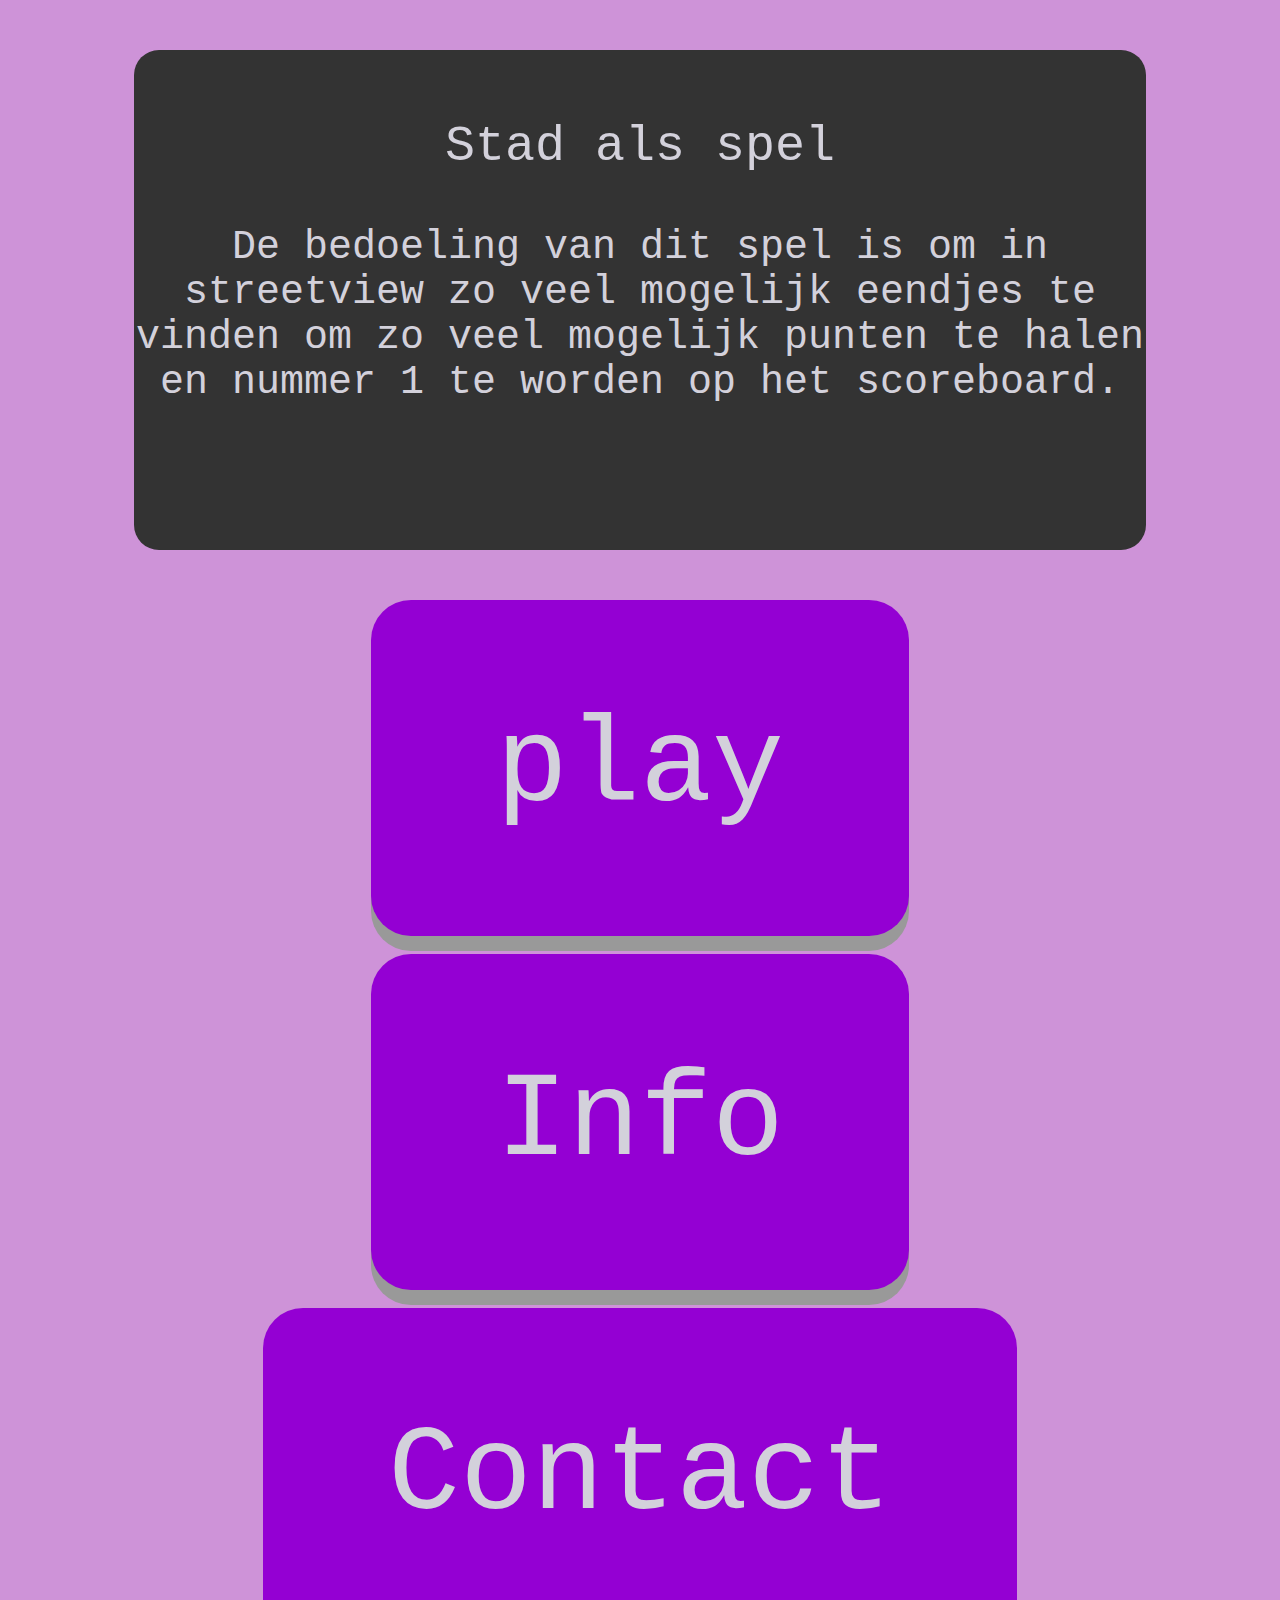
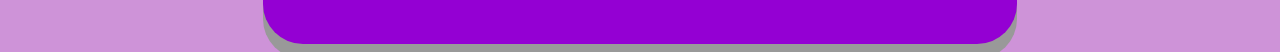
<file: StadAlsSpel/index.html>
<!DOCTYPE html>
<html>
<head>
<link href="style.css" rel="stylesheet" type="text/css">
</head>
<body>

<div class="box">
  <br><p class="tekst1 monospace"> Stad als spel </p>
  <p class="tekst2 monospace"> De bedoeling van dit spel is om in streetview zo veel mogelijk eendjes te vinden om zo veel mogelijk punten te halen en nummer 1 te worden op het scoreboard. </p>
</div>
<center><button type="button" name="button" class="button monospace">play</button><br><br>
<button type="button" name="button" class="button monospace">Info</button><br><br>
<button type="button" name="button" class="button monospace">Contact</button>

</body>
</html>
</file>
<file: StadAlsSpel/style.css>
body {
  background-color: #ce93d8;
}
.box {
  background-color: #333;
  width: 80%;
  margin-left: 10%;
  border-radius: 25px;
  margin-top: 50px;
  margin-bottom: 50px;
  min-height: 500px;
  max-height: 500px;
}
.tekst1 {
  font-size: 50px;
  text-align: center;
  color: #D3D1DB;

}
.tekst2 {
  font-size: 40px;
  text-align: center;
  color: #D3D1DB;
}
.button {
  padding: 100px 125px;
  font-size: 120px;
  text-align: center;
  cursor: pointer;
  outline: none;
  color: #D3D1DB;
  background-color: #9400D3;
  border: none;
  border-radius: 40px;
  box-shadow: 0 15px #999;
}

.button:hover {background-color: #9932CC}

.button:active {
  background-color: #8B008B;
  box-shadow: 0 10px #666;
  transform: translateY(4px);
}
.monospace {
  font-family: "Lucida Console", Courier, monospace;
}
</file>
